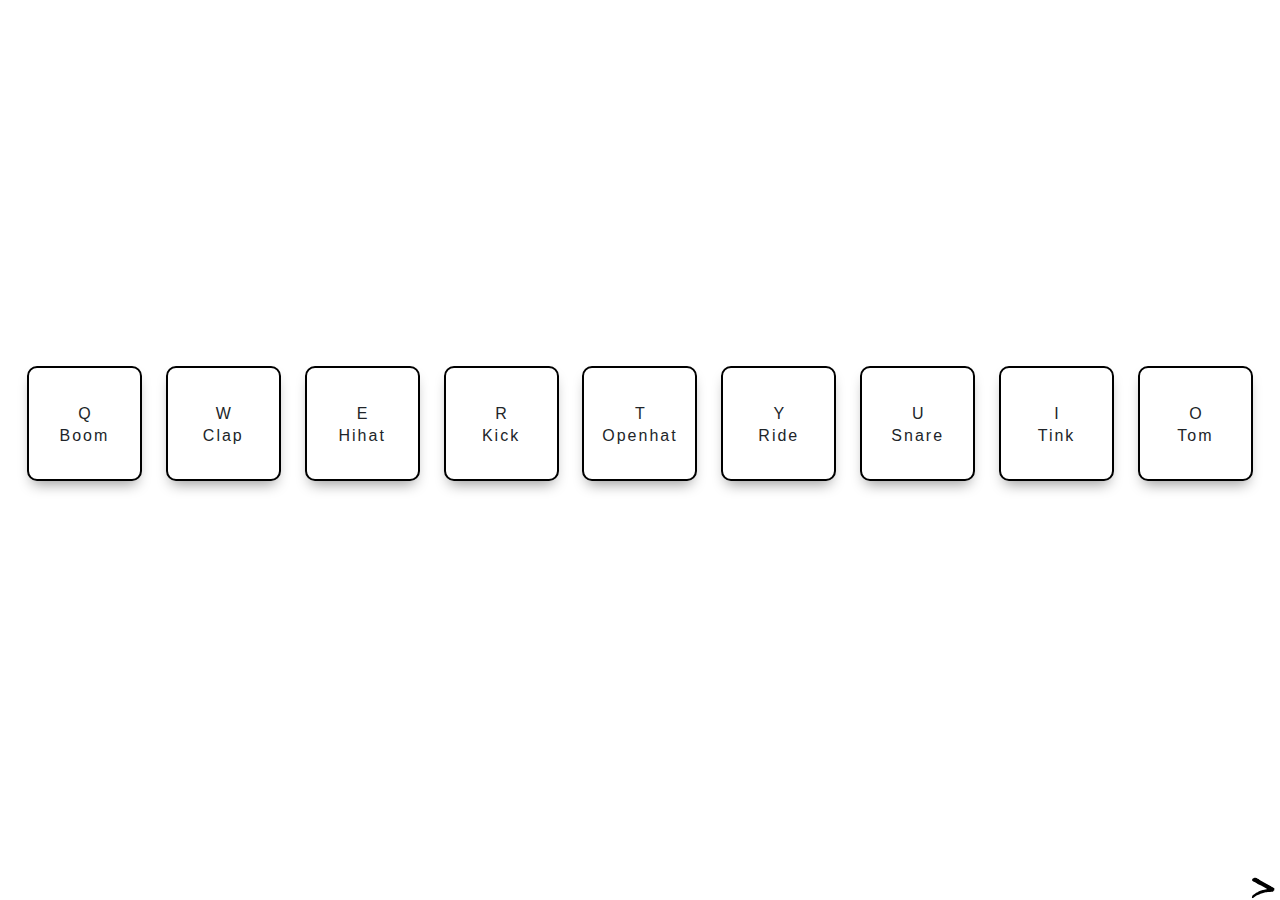
<file: 1-DrumKit/index.html>
<!DOCTYPE html>
<html>
<head>
	<title>Index.html</title>

	<link rel="stylesheet" type="text/css" href="style.css">
	<link rel="stylesheet" href="https://stackpath.bootstrapcdn.com/bootstrap/4.4.1/css/bootstrap.min.css" integrity="sha384-Vkoo8x4CGsO3+Hhxv8T/Q5PaXtkKtu6ug5TOeNV6gBiFeWPGFN9MuhOf23Q9Ifjh" crossorigin="anonymous">

</head>
<body>
	<div class="container" style="width: 300px;height: auto; padding-top: 50px;"><center>

		<svg id="Layer_1" data-name="Layer 1" xmlns="http://www.w3.org/2000/svg" xmlns:xlink="http://www.w3.org/1999/xlink" viewBox="0 0 291.9 185.3">
			<defs>
				<clipPath id="clip-path" transform="translate(-335.3 -76.1)">
					<text transform="translate(335 285.3)" font-size="378" fill="none" stroke="#000" stroke-miterlimit="10" stroke-width="0.25" font-family="Brat">#</text>
				</clipPath>
				<clipPath id="clip-path-2" transform="translate(-335.3 -76.1)">
					<text transform="translate(560.9 244.7)" font-size="309" fill="none" font-family="RockvilleSolidRegular, Rockville Solid">1</text>
				</clipPath>
			</defs>
			<g id="hashtag">
				<g clip-path="url(#clip-path)">
					<path id="right-horizontal-line" d="M498.5,81.5c-26.7,66.6-53.8,134.1-62,165" transform="translate(-335.3 -76.1)" fill="none" stroke="#000" stroke-miterlimit="10" stroke-width="29"/>
					<line id="left-horizontal-line" x1="117.2" y1="12.4" x2="52.2" y2="164.4" fill="none" stroke="#000" stroke-miterlimit="10" stroke-width="28"/>
					<path id="down-vertical-line" d="M337.5,190.5c68.6-14.5,135.2-33,202-40" transform="translate(-335.3 -76.1)" fill="none" stroke="#000" stroke-miterlimit="10" stroke-width="21"/>
					<path id="up-vertical-line" d="M366,158c49.5-8.5,99.2-29.5,156.5-35.5" transform="translate(-335.3 -76.1)" fill="none" stroke="#000" stroke-miterlimit="10" stroke-width="24"/>
				</g>
			</g>
			<g id="one">
				<g clip-path="url(#clip-path-2)">
					<path id="one-3" d="M620,242l-7.5,1.5c-13.6,5.6-28.3,7.1-44,5L558,245" transform="translate(-335.3 -76.1)" fill="none" stroke="#000" stroke-miterlimit="10" stroke-width="24"/>
					<line id="one-2" x1="277.2" y1="27.4" x2="252.7" y2="163.9" fill="none" stroke="#000" stroke-miterlimit="10" stroke-width="30"/>
					<path id="one-1" d="M579.5,160.5c8.3-28.3,22.1-59.9,34-65" transform="translate(-335.3 -76.1)" fill="none" stroke="#000" stroke-miterlimit="10" stroke-width="16"/>
				</g>
			</g>
		</svg>

	</center>
</div>








<div class="container-fluid">
	<div id="musicButtons" class="row mx-auto" style="margin-top: 10%;">
		<div class="col-xs-4 mx-auto" style="">
			<button type="button" class="btn musicButton" data-key="81"><center>Q</center><h5>Boom</h5></button>
		</div>
		<div class="col-xs-4 mx-auto" style="">
			<button type="button" class="btn musicButton" data-key="87"><center>W</center><h5>Clap</h5></button>
		</div>
		<div class="col-xs-4 mx-auto" style="">
			<button type="button" class="btn musicButton" data-key="69"><center>E</center><h5>Hihat</h5></button>
		</div>
		<div class="col-xs-4 mx-auto" style="">
			<button type="button" class="btn musicButton" data-key="82"><center>R</center><h5>Kick</h5></button>
		</div>
		<div class="col-xs-4 mx-auto" style="">
			<button type="button" class="btn musicButton" data-key="84"><center>T</center><h5>Openhat</h5></button>
		</div>
		<div class="col-xs-4 mx-auto" style="">
			<button type="button" class="btn musicButton" data-key="89"><center>Y</center><h5>Ride</h5></button>
		</div>
		<div class="col-xs-4 mx-auto" style="">
			<button type="button" class="btn musicButton" data-key="85"><center>U</center><h5>Snare</h5></button>
		</div>
		<div class="col-xs-4 mx-auto" style="">
			<button type="button" class="btn musicButton" data-key="73"><center>I</center><h5>Tink<h5></button>
			</div>
			<div class="col-xs-4 mx-auto" style="">
				<button type="button" class="btn musicButton" data-key="79"><center>O</center><h5>Tom</h5></button>
			</div>
		</div>
	</div>

	<audio data-key="81" src="sounds/clap.wav"></audio>
	<audio data-key="87" src="sounds/hihat.wav"></audio>
	<audio data-key="69" src="sounds/kick.wav"></audio>
	<audio data-key="82" src="sounds/openhat.wav"></audio>
	<audio data-key="84" src="sounds/boom.wav"></audio>
	<audio data-key="89" src="sounds/ride.wav"></audio>
	<audio data-key="85" src="sounds/snare.wav"></audio>
	<audio data-key="73" src="sounds/tom.wav"></audio>
	<audio data-key="79" src="sounds/tink.wav"></audio>

	<div class="nextPage">
		<svg id="Layer_1" data-name="Layer 1" xmlns="http://www.w3.org/2000/svg" xmlns:xlink="http://www.w3.org/1999/xlink" viewBox="0 0 648 517.7">
			<defs>
				<clipPath id="clip-path-moreThan" transform="translate(-445.9 -229.9)">
					<path id="moreThan" d="M489.9,674.3c5.5-5.4,8.2-10.1,8.2-14s2.4-7.8,7-11.7a206,206,0,0,1,32.7-23.9c12.5-7.4,21.8-14.2,28.1-20.5,11.6-10.9,20.8-17.3,27.4-19.2s11.9-4.1,15.8-6.5l11.1-6.4c3.5-1.9,8-4.3,13.4-7s12.5-5.8,21-9.3,19.9-7.6,33.9-12.3l16.3-4.7,16.4-4.6a57.8,57.8,0,0,1,11.7-3.5,65.5,65.5,0,0,0,11.7-3.6c10.9-1.5,21.8-3.4,32.7-5.8l32.7-7a10.3,10.3,0,0,1-1.2-4.7,4.8,4.8,0,0,0-1.2-3.5c-3.1-3.1-5.4-5-7-5.8q-29.1-14.1-57.2-30.4t-57.2-32.7c-8.6-3.9-17.2-8-25.7-12.3s-17.2-8.7-25.7-13.4c-10.1-5.4-20.1-10.9-29.8-16.3s-19.7-11.3-29.8-17.6a173.7,173.7,0,0,0-44.4-24.5l-14-7a103.7,103.7,0,0,0-14-5.8,22.4,22.4,0,0,1-10.5-11.7q-3.6-11.7,0-21.6a70.4,70.4,0,0,1,10.5-19.3,3.3,3.3,0,0,1,2.3-1.2,26.3,26.3,0,0,0,12.9-7.6,25.9,25.9,0,0,1,12.8-7.5,37.2,37.2,0,0,0,4.1-2.4,37.6,37.6,0,0,1,4.1-2.3c6.2-.8,12.6-1.4,19.3-1.8a31.9,31.9,0,0,1,19.2,5.3c8.6,4.7,17.4,9.1,26.3,13.4s18.1,8.4,27.5,12.3c4.6,2.3,8.9,4.7,12.8,7s7,6.2,9.4,11.7a20,20,0,0,0,4.6,3.5,17.9,17.9,0,0,1,4.7,3.5l19.3,12.2a144.6,144.6,0,0,0,20.4,11.1l18.7,9.4c6.2,3.1,12.5,6.6,18.7,10.5l39.7,21,39.7,21q77.1,40.9,150.7,84.1c3.9,2.4,5.8,5.5,5.8,9.4,0,6.2-.2,12.2-.6,18.1s-.9,11.9-1.7,18.1a66.2,66.2,0,0,0-6.4,4.7,62.6,62.6,0,0,0-5.3,4.6,33.5,33.5,0,0,1-11.1,12.3,66.2,66.2,0,0,0-12.2,9.9c-7.1,3.9-12.9,5.5-17.6,4.7a47.6,47.6,0,0,0-19.8-.6,99.5,99.5,0,0,1-18.7,1.8c-12.5,1.5-24.7,2.9-36.8,4s-23.9,3-35.6,5.3c-19.5,0-34.9,1.8-46.2,5.3s-22.3,6.8-33.3,9.9c-13.2,3.9-25.9,7.4-37.9,10.5s-24.7,8.6-38,16.3c-7,4-15.7,7.5-26.3,10.6a135.2,135.2,0,0,0-29.7,12.8,417.9,417.9,0,0,0-42.1,26.9q-21,15.2-49,32.7-3.6,2.3-11.7,0c-8.6-3.9-12.5-8.8-11.7-14.6A71.8,71.8,0,0,1,489.9,674.3Z" fill="none" stroke="#000" stroke-miterlimit="10" stroke-width="0.5"/>
				</clipPath>
			</defs>
			<title>moreThanSvg</title>
			<g id="moreThan-mask">
				<g clip-path="url(#clip-path-moreThan)">
					<path id="moreThan-path" d="M491.5,283.5c153.6,74.1,300.1,157.8,441,249-185.1,30.6-341.9,81.8-449,169" transform="translate(-445.9 -229.9)" fill="none" stroke="#000" stroke-miterlimit="10" stroke-width="119"/>
				</g>
				<path id="moreThan-2" data-name="moreThan" d="M489.9,674.3c5.5-5.4,8.2-10.1,8.2-14s2.4-7.8,7-11.7a206,206,0,0,1,32.7-23.9c12.5-7.4,21.8-14.2,28.1-20.5,11.6-10.9,20.8-17.3,27.4-19.2s11.9-4.1,15.8-6.5l11.1-6.4c3.5-1.9,8-4.3,13.4-7s12.5-5.8,21-9.3,19.9-7.6,33.9-12.3l16.3-4.7,16.4-4.6a57.8,57.8,0,0,1,11.7-3.5,65.5,65.5,0,0,0,11.7-3.6c10.9-1.5,21.8-3.4,32.7-5.8l32.7-7a10.3,10.3,0,0,1-1.2-4.7,4.8,4.8,0,0,0-1.2-3.5c-3.1-3.1-5.4-5-7-5.8q-29.1-14.1-57.2-30.4t-57.2-32.7c-8.6-3.9-17.2-8-25.7-12.3s-17.2-8.7-25.7-13.4c-10.1-5.4-20.1-10.9-29.8-16.3s-19.7-11.3-29.8-17.6a173.7,173.7,0,0,0-44.4-24.5l-14-7a103.7,103.7,0,0,0-14-5.8,22.4,22.4,0,0,1-10.5-11.7q-3.6-11.7,0-21.6a70.4,70.4,0,0,1,10.5-19.3,3.3,3.3,0,0,1,2.3-1.2,26.3,26.3,0,0,0,12.9-7.6,25.9,25.9,0,0,1,12.8-7.5,37.2,37.2,0,0,0,4.1-2.4,37.6,37.6,0,0,1,4.1-2.3c6.2-.8,12.6-1.4,19.3-1.8a31.9,31.9,0,0,1,19.2,5.3c8.6,4.7,17.4,9.1,26.3,13.4s18.1,8.4,27.5,12.3c4.6,2.3,8.9,4.7,12.8,7s7,6.2,9.4,11.7a20,20,0,0,0,4.6,3.5,17.9,17.9,0,0,1,4.7,3.5l19.3,12.2a144.6,144.6,0,0,0,20.4,11.1l18.7,9.4c6.2,3.1,12.5,6.6,18.7,10.5l39.7,21,39.7,21q77.1,40.9,150.7,84.1c3.9,2.4,5.8,5.5,5.8,9.4,0,6.2-.2,12.2-.6,18.1s-.9,11.9-1.7,18.1a66.2,66.2,0,0,0-6.4,4.7,62.6,62.6,0,0,0-5.3,4.6,33.5,33.5,0,0,1-11.1,12.3,66.2,66.2,0,0,0-12.2,9.9c-7.1,3.9-12.9,5.5-17.6,4.7a47.6,47.6,0,0,0-19.8-.6,99.5,99.5,0,0,1-18.7,1.8c-12.5,1.5-24.7,2.9-36.8,4s-23.9,3-35.6,5.3c-19.5,0-34.9,1.8-46.2,5.3s-22.3,6.8-33.3,9.9c-13.2,3.9-25.9,7.4-37.9,10.5s-24.7,8.6-38,16.3c-7,4-15.7,7.5-26.3,10.6a135.2,135.2,0,0,0-29.7,12.8,417.9,417.9,0,0,0-42.1,26.9q-21,15.2-49,32.7-3.6,2.3-11.7,0c-8.6-3.9-12.5-8.8-11.7-14.6A71.8,71.8,0,0,1,489.9,674.3Z" transform="translate(-445.9 -229.9)" fill="none" stroke="#000" stroke-miterlimit="10" stroke-width="0.5"/>
			</g>
		</svg>
	</div>
	


</body>
<script type="text/javascript" src="script.js">	</script>
<script src="https://code.jquery.com/jquery-3.4.1.slim.min.js" integrity="sha384-J6qa4849blE2+poT4WnyKhv5vZF5SrPo0iEjwBvKU7imGFAV0wwj1yYfoRSJoZ+n" crossorigin="anonymous"></script>
<script src="https://cdn.jsdelivr.net/npm/popper.js@1.16.0/dist/umd/popper.min.js" integrity="sha384-Q6E9RHvbIyZFJoft+2mJbHaEWldlvI9IOYy5n3zV9zzTtmI3UksdQRVvoxMfooAo" crossorigin="anonymous"></script>
<script src="https://stackpath.bootstrapcdn.com/bootstrap/4.4.1/js/bootstrap.min.js" integrity="sha384-wfSDF2E50Y2D1uUdj0O3uMBJnjuUD4Ih7YwaYd1iqfktj0Uod8GCExl3Og8ifwB6" crossorigin="anonymous"></script>

</html>
</file>
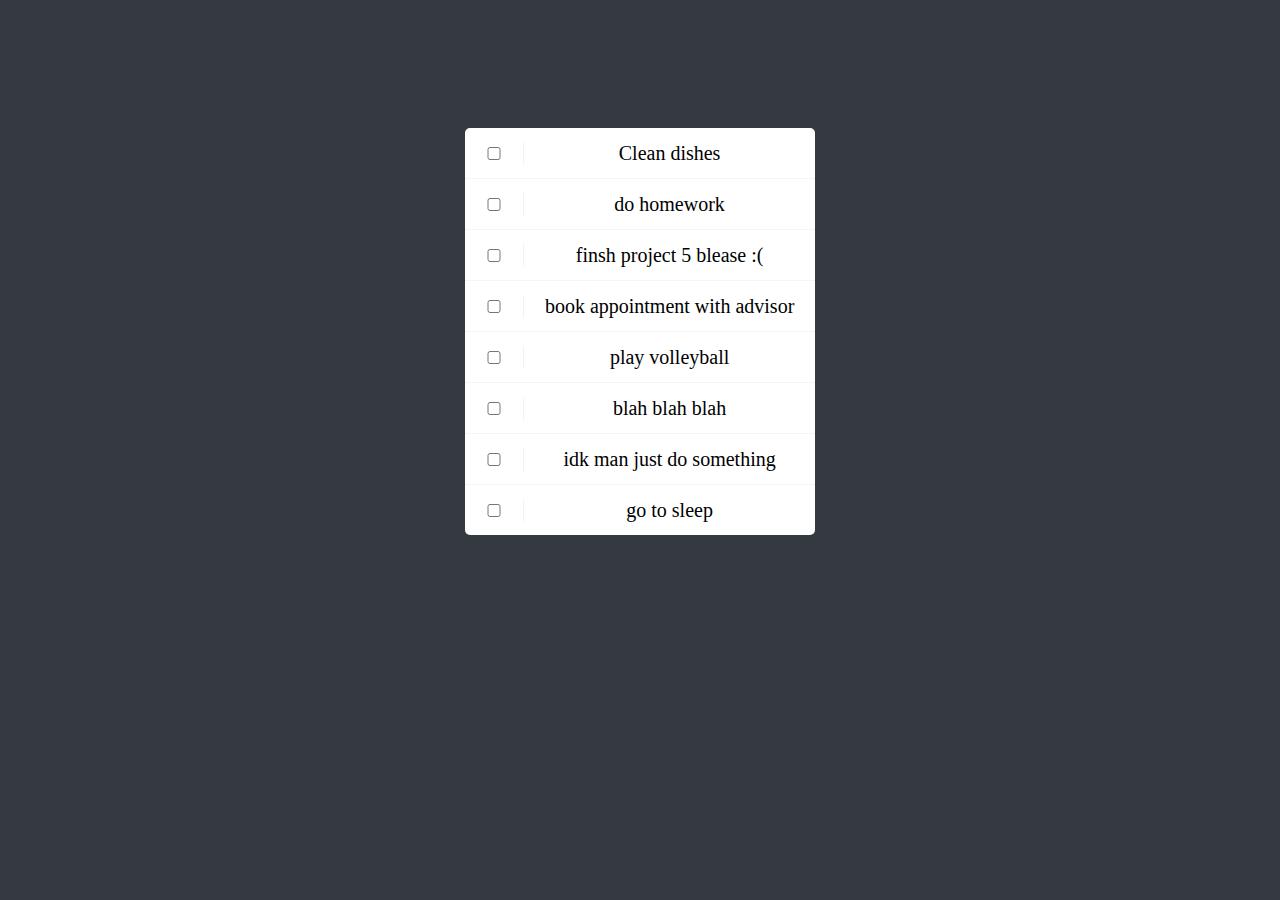
<file: 10-shiftCheckboxes/shiftCheckboxes-html.html>
<!DOCTYPE html>
<html>
<head>
	<title>shiftCheckboxes</title>
</head>
<style>
	body{
		margin:0;
		height: 100%;

		background-color: #343a40;

		font-family:'Lilly brush';
		font-size: 20px;
		font-weight: 200;

		-moz-appearance:none;
		-webkit-appearance:none;
		-o-appearance:none;
	}

	.container {
		display:block;

		background-color: white;

		width:350px;
		height:auto;

		margin-left:auto;
		margin-right:auto;
		margin-top: 10%;

		border-radius: 5px;
	}	

	.container .item:last-child {
		border-bottom-style: none;
	}


	.item {
		display: flex;
		flex-direction: row;

		height: 50px;

		border-bottom-style: solid;
		border-bottom-color:#F5F5F5;
		border-bottom-width:1.5px;

	}


	input[type="checkbox"] {
		flex:1;

		margin: auto;

		background-color:maroon;

	}
	input[type="checkbox"]:focus {
		outline: none;
	}

	input[type="checkbox"]:checked + p {
		text-decoration-line:line-through; 
	}

	.text {
		flex:5;
		margin: 0;
		text-align: center;

		margin: auto;

		border-left-style: solid;
		border-left-color:#F2F2F2;
		border-left-width:1px;

	}


</style>

<body>

	<div id="list" class="container">
		<div class="item">
			<input id="1" type="checkbox">
			<p class="text">Clean dishes</p>
		</div>
		<div class="item">
			<input id="2" type="checkbox">
			<p class="text">do homework</p>
		</div>
		<div class="item">
			<input id="3" type="checkbox">
			<p class="text">finsh project 5 blease :(</p>
		</div>
		<div class="item">
			<input id="4" type="checkbox">
			<p class="text">book appointment with advisor</p>
		</div>
		<div class="item">
			<input id="5" type="checkbox">
			<p class="text">play volleyball</p>
		</div>
		<div class="item">
			<input id="6" type="checkbox">
			<p class="text">blah blah blah</p>
		</div>
		<div class="item">
			<input id="7" type="checkbox">
			<p class="text">idk man just do something</p>
		</div>
		<div class="item">
			<input id="8" type="checkbox">
			<p class="text">go to sleep</p>
		</div>
	</div>
</body>


<script>
	
	const boxes = document.querySelectorAll(`input[type="checkbox"]`);
	console.log(boxes);
	let isShiftDown = false;
	let startingBox = null;
	let endBox = null;

	window.addEventListener('keydown', (e) => {
		e.keyCode === 16 ? isShiftDown = true: isShiftDown = false;
	});

	window.addEventListener('keyup', (e) =>  {
		e.keyCode === 16 ? isShiftDown = false: isShiftDown = true;
	});

	boxes.forEach((box) => box.addEventListener('click', (e) => {
		if(isShiftDown && startingBox == null){
			startingBox = box;
		} else if(isShiftDown && startingBox != null){
			endBox = box;
			boxChecker(startingBox, endBox);
		} else if(isShiftDown && startingBox == box ){
			startingBox = null;
			endBox = null;

		}
	}));

	function boxChecker(start, end){
		console.log(start.id);
		console.log(end.id);
		if(start.id < end.id){
			for(let i = start.id - 1; i < end.id - 1 ; i++){
				boxes[i].checked = true;
			}
			startingBox = null;
			endBox = null;
		} else {
			for(let i = end.id - 1; i < start.id - 1 ; i++){
				boxes[i].checked = true;
			}
			startingBox = null;
			endBox = null;
		}
		

	}

</script>
</html>
</file>
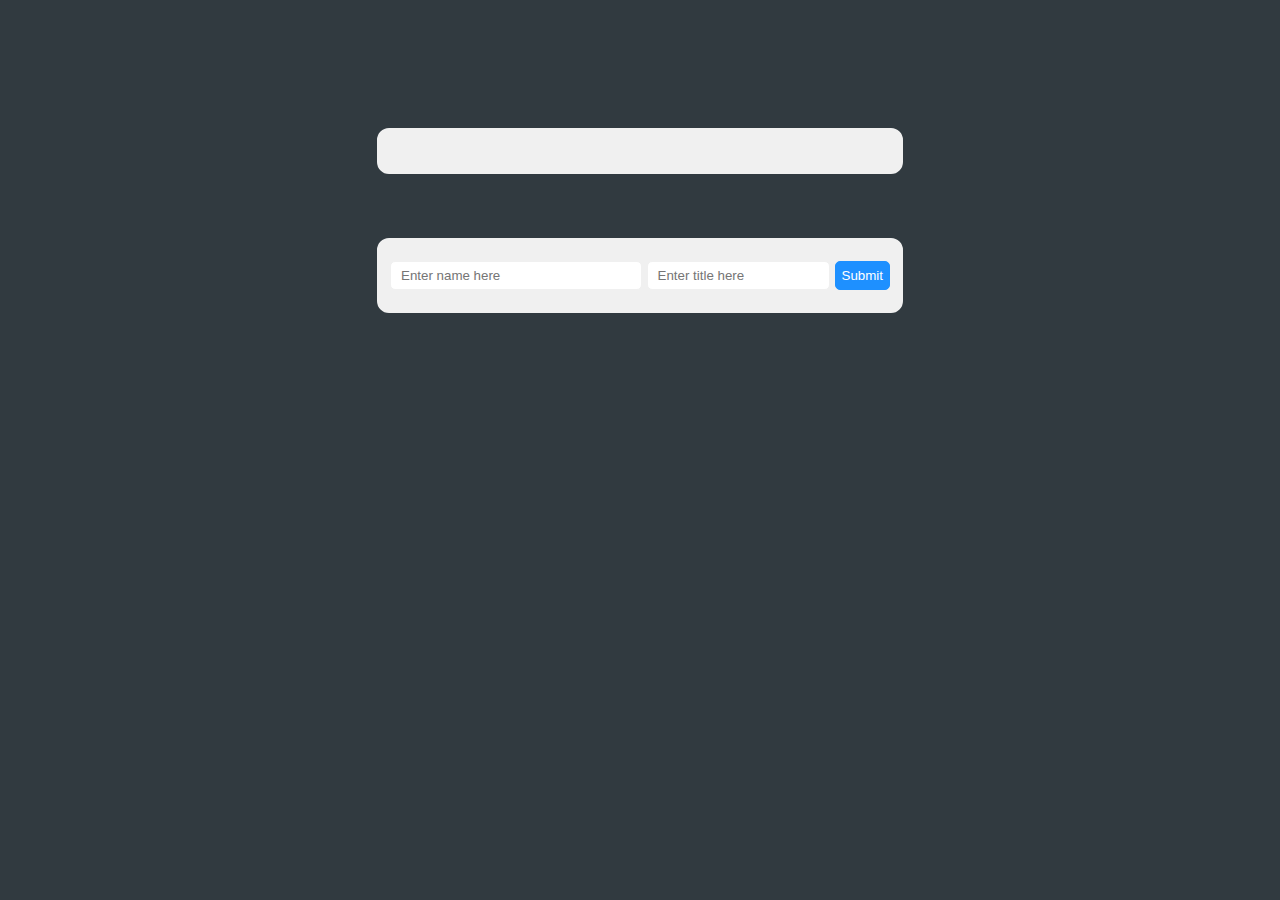
<file: 15-LocalStorageStuff/localStorageStuff-html.html>
<!DOCTYPE html>
<html>
<head>
	<title>15-LocalStorageStuff</title>
	<link rel="stylesheet" type="text/css" href="localStorageStuff-style.css">
</head>
<body>

	<div id="list" class="container">
		<!-- Items go here -->
	</div>
	<div class="formContainer">
		<form class="form">
			<input class="nameBox" type="text" placeholder="Enter name here">
			<input class="titleBox" type="text" placeholder="Enter title here">
			<button class="btn"type="submit">Submit</button>
		</form>
	</div>

</body>
<script type="text/javascript" src="localStorageStuff-script.js"></script>
</html>
</file>
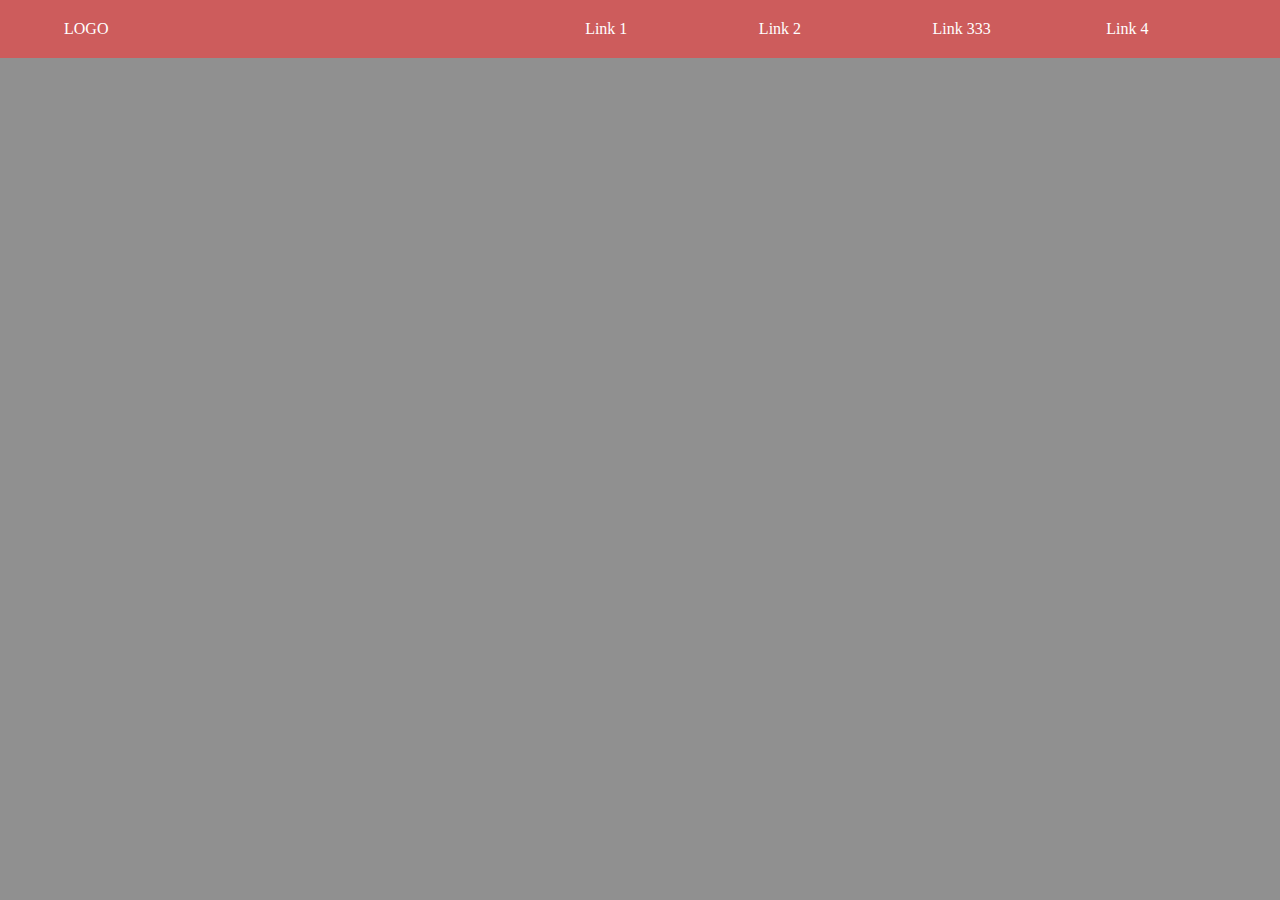
<file: 24-StickyNav/stickyNav-html.html>
<!DOCTYPE html>
<html lang="en" dir="ltr">
    <head>
        <meta charset="utf-8">
        <title>24-StickyNav</title>

        <link rel="stylesheet" href="stickyNav-style.css">
    </head>
    <body>

        <div class="navBar">
            <div id="hl" class="hl"></div>
            <div class="logo">LOGO</div>
            <div class="navItem"><a>Link 1</a></div>
            <div class="navItem"><a>Link 2</a></div>
            <div class="navItem"><a>Link 333</a></div>
            <div class="navItem"><a>Link 4</a></div>
        </div>
    </body>
    <script type="text/javascript" src="stickyNav-script.js"></script>
</html>
</file>
<file: 1-DrumKit/style.css>
body{
  height: auto;
}

h5 {
  text-align: center !important;
  size: 7px !important;
  vertical-align:bottom !important;
  margin:0px 0px 0px 0px !important;

  font-weight: normal;
  letter-spacing: 2px !important;
  font-size: 16px !important;
}



.nextPage {
  position: absolute;
  margin-top: 30px;

  width:30px;
  bottom: 0px;
  right: 0px;

  size: 1.21rem;
}


.musicButton {
  margin: 20px 10px 20px 10px;	


  -webkit-box-shadow: 0px 8px 14px -5px rgba(0,0,0,0.7); 
  box-shadow: 0px 8px 14px -5px rgba(0,0,0,0.7);

  --webkit-box-shadow: 0px 8px 14px -5px rgba(0,0,0,0.4); 
  box-shadow: 0px 8px 14px -5px rgba(0,0,0,0.4);

  Height:115px;
  width: 115px;

  background-color: white !important;
  border-width: 2px !important;
  border-color: black !important;
  border-radius: 10px !important;
}

.musicButton:focus {
	-webkit-box-shadow: 0px 8px 14px -5px rgba(0,0,0,0.7) !important; 
  box-shadow: 0px 8px 14px -5px rgba(0,0,0,0.7) !important;

}

.musicButton:hover {
  transform: translateY(-3px) scale(1.005);
  transition: transform 0.3s ease-in-out !important;

  -webkit-box-shadow: 0px 8px 14px -5px rgba(0,0,0,0.7); 
  box-shadow: 0px 8px 14px -5px rgba(0,0,0,0.7);
  transition: box-shadow 0.2s ease-in-out !important;

}

.ripple {
  position: absolute;
  background: #A9A9A9;
  border-radius: 50%;
  width: 4px;
  height: 4px;
  animation: rippleEffect .88s 1;
  opacity: 0;
  z-index: 5000;
}

@keyframes rippleEffect {
  0% {
    transform: scale(1);
    opacity: 0.4;
  }
  100% {
    transform: scale(60);
    opacity: 0;
  }
}


@keyframes hashtagOne {
  100% {
    stroke-dashoffset: 0;
  }
}

#up-vertical-line {
  stroke-dasharray:  500;
  stroke-dashoffset: 500;
  animation: hashtagOne .2s linear forwards .3s;
}

#down-vertical-line {
  stroke-dasharray:  500;
  stroke-dashoffset: 500;
  animation: hashtagOne .2s linear forwards .6s;
}

#left-horizontal-line {
  stroke-dasharray:  500;
  stroke-dashoffset: 500;
  animation: hashtagOne .2s linear forwards 0.9s;
}

#right-horizontal-line {
  stroke-dasharray:  500;
  stroke-dashoffset: 500;
  animation: hashtagOne .2s linear forwards 1.2s;
}

#one-1 {
  stroke-dasharray:  500;
  stroke-dashoffset: 500;
  animation: hashtagOne .2s linear forwards 1.5s;
}

#one-2 {
  stroke-dasharray:  500;
  stroke-dashoffset: 500;
  animation: hashtagOne .2s linear forwards 1.8s;
}

#one-3 {
  stroke-dasharray:  500;
  stroke-dashoffset: 500;
  animation: hashtagOne .2s linear forwards 2.1s;
}
</file>
<file: 15-LocalStorageStuff/localStorageStuff-style.css>
body {
	margin: 0;
	height: 100%;
	background-color: #313A40;

	font-family: 'helvetica neue';
	font-weight: 400;
}

.container {
	margin-left: auto;
	margin-right: auto;
	margin-top: 10%;

	padding: 20px 10px 20px 10px;

	width: 500px;
	height: auto;
	background-color: #f0f0f0;

	display: flex;
	flex-direction: column;

	border-style: solid;
	border-radius: 12px;
	border-color: #f0f0f0;
}

.formContainer {
	margin-left: auto;
	margin-right: auto;
	margin-top: 5%;;

	padding: 20px 10px 20px 10px;

	width: 500px;
	height: auto;
	background-color: #f0f0f0;

	display: flex;
	flex-direction: column;

	border-style: solid;
	border-radius: 12px;
	border-color: #f0f0f0;
}

.listItem {
	flex:1;

	display:flex;
	flex-direction: row;

	border-bottom-style: solid;
	border-bottom-color: grey;
	border-bottom-width: 1px;

}



.listItem > .name {
	flex:6;
	text-align: left;
}

.listItem > .title {
	flex: 3;
	padding-left: 10px;
	border-left:1px solid black;
}

.form {
	display: flex;

	width:100%;
	height: auto;
}

.btn {
	flex:1;
	color: white;
	background-color: #1E90FF;
	border: 1px #1E90FF solid;
	border-radius: 5px;
}

.btn:focus {
	outline: none;
}

input[type="text"] {

	height: 25px;

	margin-right: 5px;

	border: 1px solid #f0f0f0;
	border-radius: 5px;

	text-indent: 8px;
}

input[type="text"]:focus {
	outline:none;
}

.nameBox {
	flex:6;
}

.titleBox {
	flex:2;
}
</file>
<file: 24-StickyNav/stickyNav-style.css>
body {
    margin:0;
    min-height: 100vh;

    color: white;
    background-color: #909090;
}

.navBar {
    position: relative;


    display: flex;

    padding-top: 20px;
    padding-bottom:20px;
    background-color: #CD5C5C;
}

.navBar > .logo {
    flex:3;
    padding-left: 5%;

    font-family: 'Lilly brush';
}

.navBar > .navItem {
    flex:1;
    margin: 0;
}

.navBar > .navItem a {
    margin-top:auto;
    margin-bottom:auto;
z-index:2;
}

.hl {
    background-color: black;
    transition: all 0.7s;

    border-radius: 10px;

    margin: 0;
    position: absolute;
    z-index:1;
}
</file>
